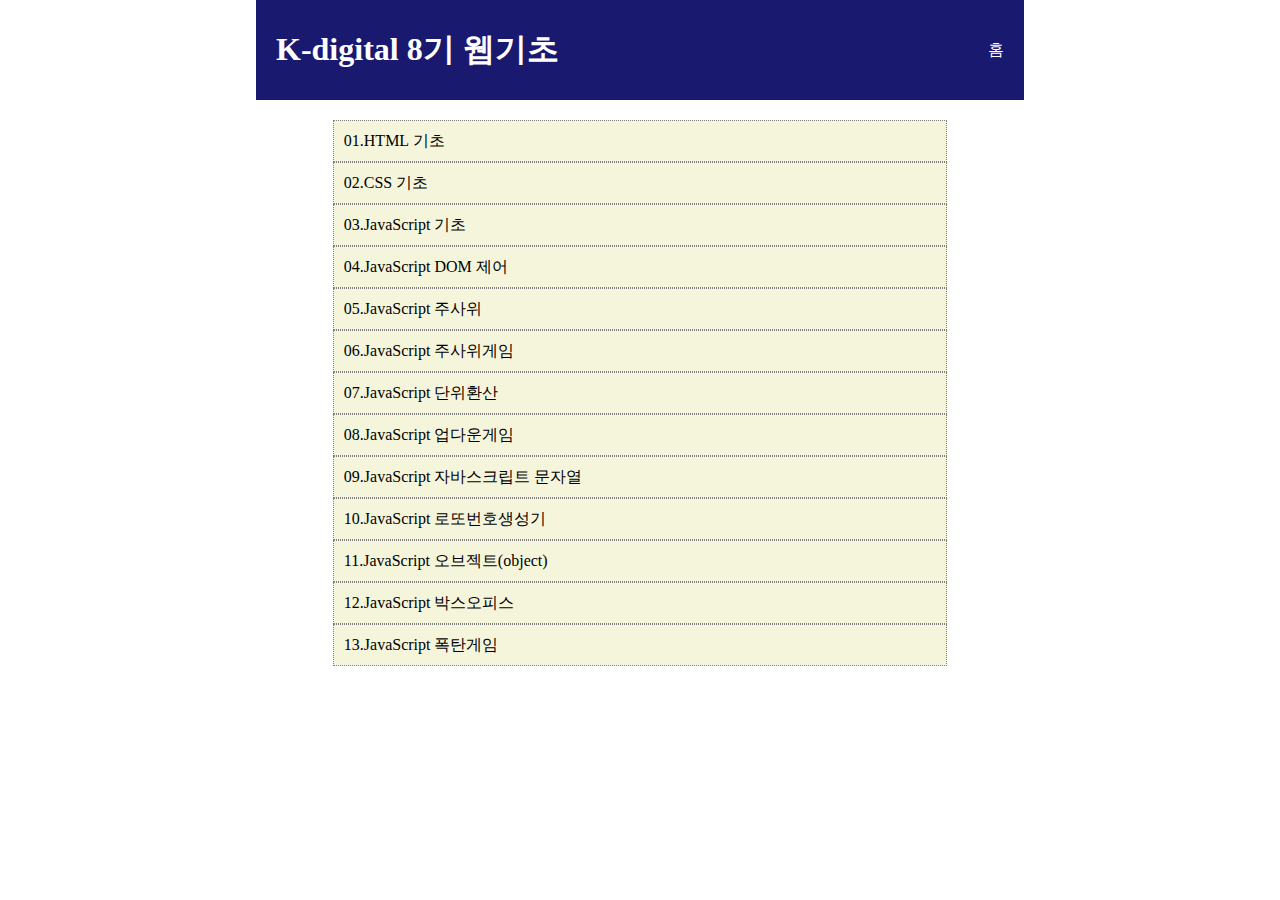
<file: index.html>
<!DOCTYPE html>
<html lang="ko">

<head>
  <meta charset="UTF-8">
  <meta name="viewport" content="width=device-width, initial-scale=1.0">
  <link rel="stylesheet" href="./index.css">
  <title>K-디지털8기</title>
</head>

<body>
  <main>
    <header>
      <h1>K-digital 8기 웹기초</h1>
      <div>
        홈
      </div>
    </header>
    <article>
      <ul>
        <!-- a 태그는 반드시 href속성을 가짐 -->
        <li><a href="./01/01.html">01.HTML 기초</a></li>
        <li><a href="./02/02.html">02.CSS 기초 </a></li> 
        <li><a href="./03/03.html">03.JavaScript 기초 </a></li> 
        <li><a href="./04/04.html">04.JavaScript DOM 제어</a></li> 
        <li><a href="./05/05.html">05.JavaScript 주사위 </a></li> 
        <li><a href="./06/06.html">06.JavaScript 주사위게임</a></li> 
        <li><a href="./07/07.html">07.JavaScript 단위환산</a></li> 
        <li><a href="./08/08.html">08.JavaScript 업다운게임</a></li> 
        <li><a href="./09/09.html">09.JavaScript 자바스크립트 문자열</a></li> 
        <li><a href="./10/10.html">10.JavaScript 로또번호생성기</a></li> 
        <li><a href="./11/11.html">11.JavaScript 오브젝트(object)</a></li> 
        <li><a href="./12/12.html">12.JavaScript 박스오피스</a></li> 
        <li><a href="./13/13.html">13.JavaScript 폭탄게임</a></li> 
      </ul>
    </article>
  </main>
</body>

</html>
</file>
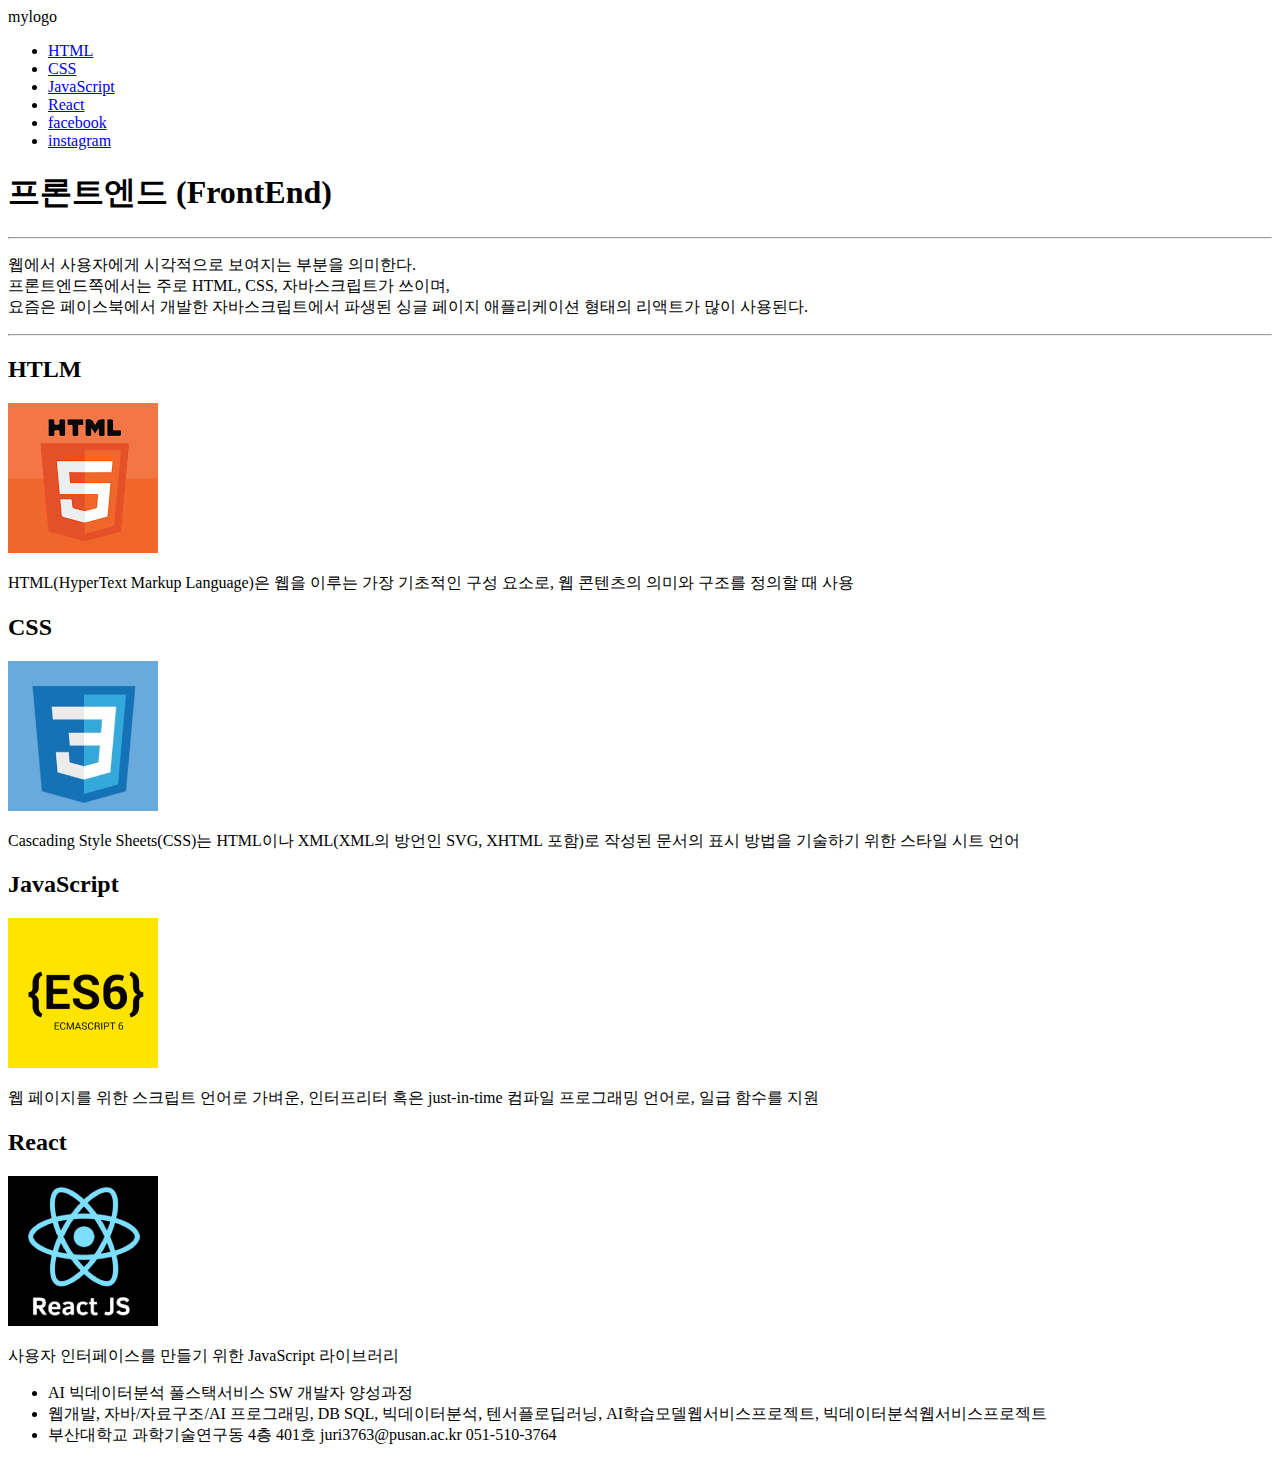
<file: 01/01.html>
<!DOCTYPE html>
<html lang="ko">

<head>
  <meta charset="UTF-8">
  <meta name="viewport" content="width=device-width, initial-scale=1.0">
  <title>HTML기초</title>
</head>

<body>
  <!--메뉴영역-->
  <header>
    <div>mylogo</div>
    <nav>
      <ul>
        <li><a href='#h2Html'>HTML</a></li>
        <li><a href='#h2Css'>CSS</a></li>
        <li><a href='#h2Js'>JavaScript</a></li>
        <li><a href='#h2React'>React</a></li>
        <li><a href='https://www.facebook.com/' target='_blank'>facebook</a></li>
        <li><a href='https://www.instagram.com/' target='_blank'>instagram</a></li>
      </ul>
    </nav>
  </header>

  <!-- 메인영역 -->
  <main>
    <article>
      <h1>프론트엔드
        (FrontEnd)</h1>
      <hr>
      <p>
        웹에서 사용자에게 시각적으로 보여지는 부분을 의미한다.<br>
        프론트엔드쪽에서는 주로 <span>HTML, CSS, 자바스크립트</span>가 쓰이며, <br>
        요즘은 페이스북에서 개발한 자바스크립트에서 파생된 싱글 페이지 애플리케이션 형태의 리액트가 많이 사용된다.
      </p>
      <hr>
    </article>

    <section>
      <h2 id='h2Html'>HTLM</h2>
      <div>
        <img src='../img/html.png' alt='HTML'>
      </div>
      <p>
        HTML(HyperText Markup Language)은 웹을 이루는 가장 기초적인 구성 요소로, 웹 콘텐츠의 의미와 구조를 정의할 때 사용
      </p>
    </section>
    <secton>
      <h2 id='h2Css'>CSS</h2>
      <div>
        <img src='../img/css.png' alt='CSS'>
      </div>
      <p>
        Cascading Style Sheets(CSS)는 HTML이나 XML(XML의 방언인 SVG, XHTML 포함)로 작성된 문서의 표시 방법을 기술하기 위한 스타일 시트 언어
      </p>
    </secton>
    <section>
      <h2 id='h2Js'>JavaScript</h2>
      <div>
        <img src='../img/js.png' alt='JavaScript'>
      </div>
      <p>
        웹 페이지를 위한 스크립트 언어로 가벼운, 인터프리터 혹은 just-in-time 컴파일 프로그래밍 언어로, 일급 함수를 지원
      </p>
    </section>
    <section>
      <h2 id='h2React'>React</h2>
      <div>
        <img src='../img/react.png' alt='React'>
      </div>
      <p>
        사용자 인터페이스를 만들기 위한 JavaScript 라이브러리
      </p>
    </section>
  </main>

  <footer>
    <ul>
      <li>AI 빅데이터분석 풀스택서비스 SW 개발자 양성과정</li>
      <li>웹개발, 자바/자료구조/AI 프로그래밍, DB SQL, 빅데이터분석, 텐서플로딥러닝, AI학습모델웹서비스프로젝트, 빅데이터분석웹서비스프로젝트</li>
      <li>부산대학교 과학기술연구동 4층 401호 juri3763@pusan.ac.kr 051-510-3764</li>
    </ul>
  </footer>
</body>

</html>
</file>
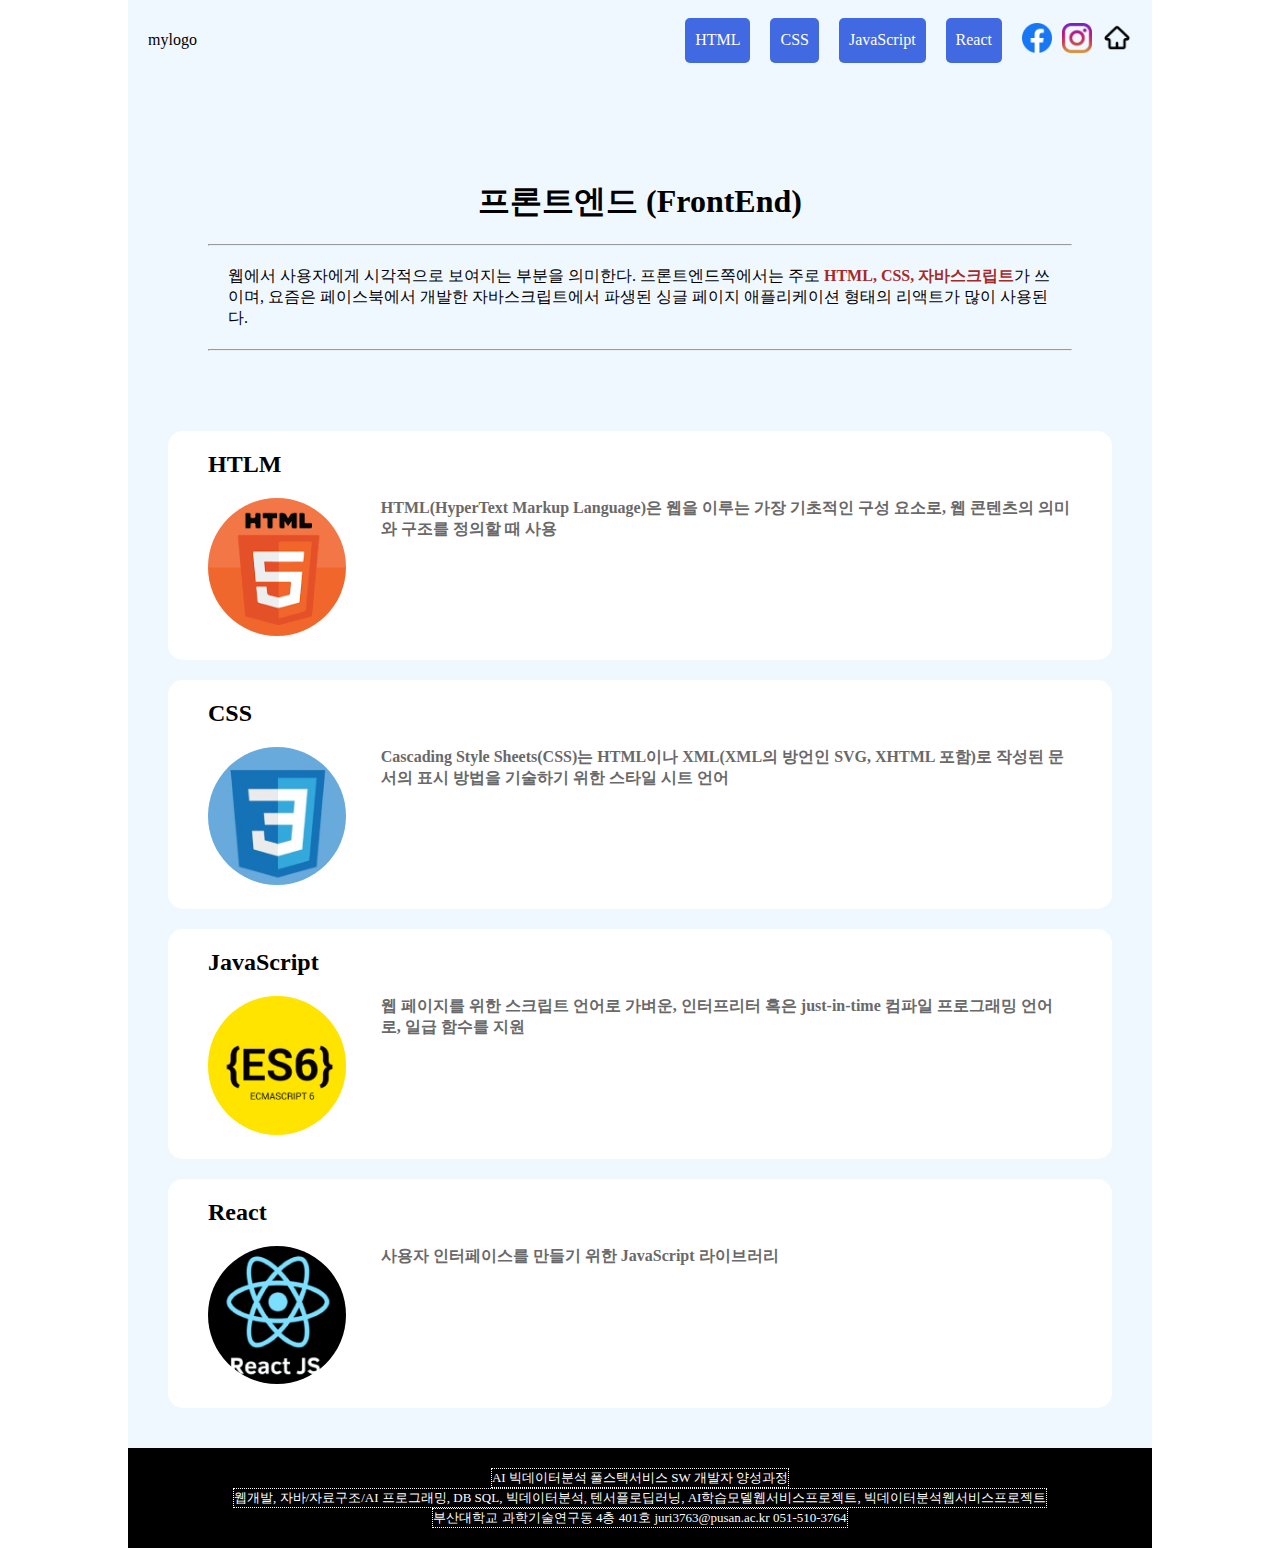
<file: 02/02.html>
<!DOCTYPE html>
<html lang="ko">

<head>
  <meta charset="UTF-8">
  <meta name="viewport" content="width=device-width, initial-scale=1.0">
  <title>CSS기초</title>
  <link rel="stylesheet"  type="text/css" href="./02.css">
  <!-- style 태그사용 -->
  <!-- <style>
    main {
      background-color:beige;
    }
  </style> -->
</head>

<body>
  <!--메뉴영역-->
  <!-- 인라인형식 style속성사용 -->
  <!-- <header style='background-color:aqua'> -->
  <header>
    <div>mylogo</div>
    <nav>
      <ul id='menu'>
        <li class='menuLi'><a href='#h2Html'>HTML</a></li>
        <li class='menuLi'><a href='#h2Css'>CSS</a></li>
        <li class='menuLi'><a href='#h2Js'>JavaScript</a></li>
        <li class='menuLi'><a href='#h2React'>React</a></li>
        <li>
          <a href='https://www.facebook.com/' target='_blank'>
            <img src='../img/facebook.png' id='home'>
          </a>
        </li>
        <li>
          <a href='https://www.instagram.com/' target='_blank'>
            <img src='../img/instagram.png' id='home'>
          </a>
        </li>
        <li>
          <a href='../index.html'><img src='../img/home.png' id='home'></a>
        </li>
      </ul>
    </nav>
  </header>

  <!-- 메인영역 -->
  <main>
    <article>
      <h1>프론트엔드
        (FrontEnd)</h1>
      <hr>
      <p>
        웹에서 사용자에게 시각적으로 보여지는 부분을 의미한다.
        프론트엔드쪽에서는 주로 <span>HTML, CSS, 자바스크립트</span>가 쓰이며,
        요즘은 페이스북에서 개발한 자바스크립트에서 파생된 싱글 페이지 애플리케이션 형태의 리액트가 많이 사용된다.
      </p>
      <hr>
    </article>

    <section>
      <h2 id='h2Html'>HTLM</h2>
      <div class='secDiv'>
        <div>
          <img src='../img/html.png' alt='HTML'>
        </div>
        <p>
          HTML(HyperText Markup Language)은 웹을 이루는 가장 기초적인 구성 요소로, 웹 콘텐츠의 의미와 구조를 정의할 때 사용
        </p>
      </div>
    </section>
    <section class='s2'>
      <h2 id='h2Css'>CSS</h2>
      <div class='secDiv'>
        <div>
          <img src='../img/css.png' alt='CSS'>
        </div>
        <p>
          Cascading Style Sheets(CSS)는 HTML이나 XML(XML의 방언인 SVG, XHTML 포함)로 작성된 문서의 표시 방법을 기술하기 위한 스타일 시트 언어
        </p>
      </div>
    </section>
    <section class='s1'>
      <h2 id='h2Js'>JavaScript</h2>
      <div class='secDiv'>
        <div>
          <img src='../img/js.png' alt='JavaScript'>
        </div>
        <p>
          웹 페이지를 위한 스크립트 언어로 가벼운, 인터프리터 혹은 just-in-time 컴파일 프로그래밍 언어로, 일급 함수를 지원
        </p>
      </div>
    </section>
    <section class='s2'>
      <h2 id='h2React'>React</h2>
      <div class='secDiv'>
        <div>
          <img src='../img/react.png' alt='React'>
        </div>
        <p>
          사용자 인터페이스를 만들기 위한 JavaScript 라이브러리
        </p>
      </div>
    </section>
  </main>

  <footer>
    <ul>
      <li>AI 빅데이터분석 풀스택서비스 SW 개발자 양성과정</li>
      <li>웹개발, 자바/자료구조/AI 프로그래밍, DB SQL, 빅데이터분석, 텐서플로딥러닝, AI학습모델웹서비스프로젝트, 빅데이터분석웹서비스프로젝트</li>
      <li>부산대학교 과학기술연구동 4층 401호 juri3763@pusan.ac.kr 051-510-3764</li>
    </ul>
  </footer>
</body>

</html>
</file>
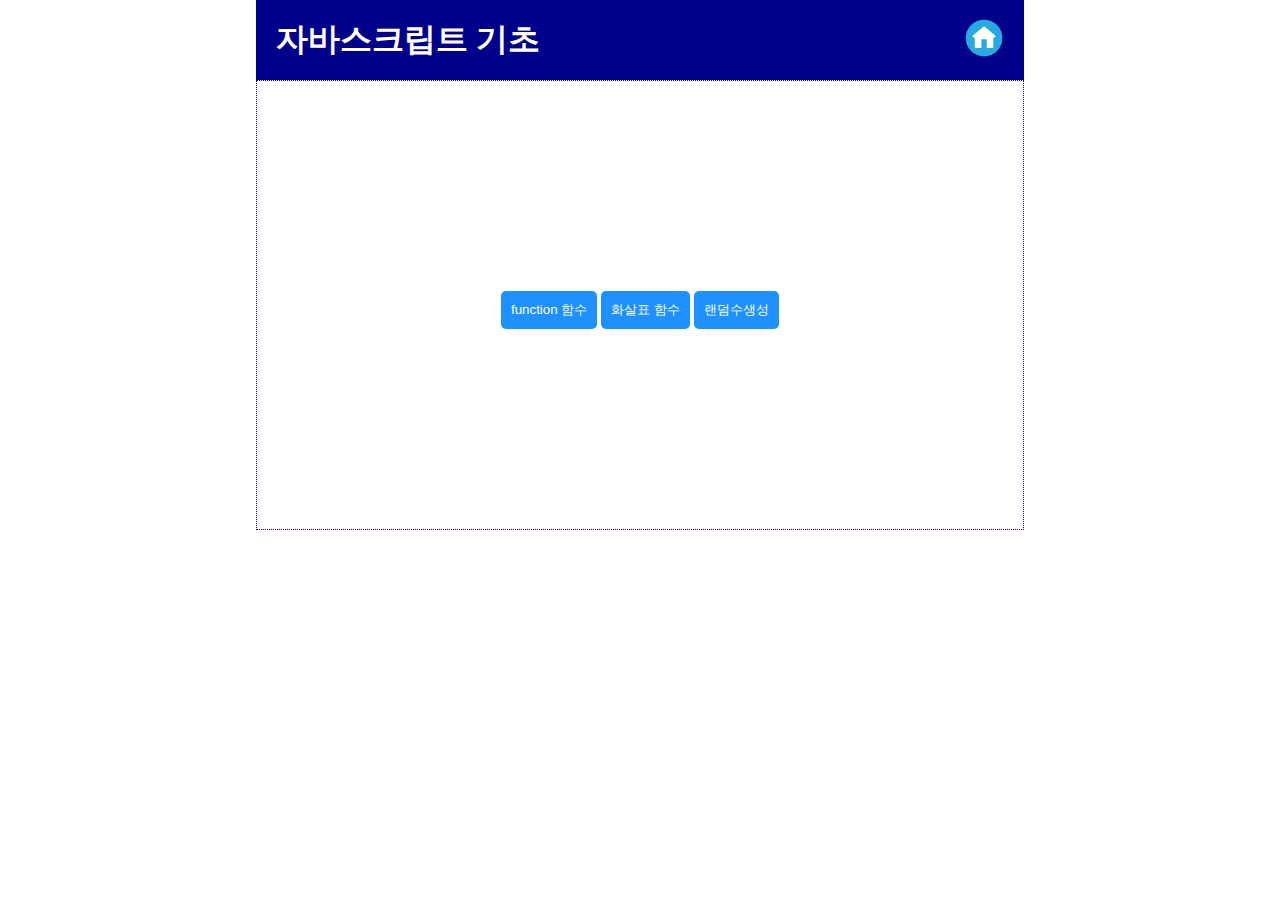
<file: 04/04.html>
<!DOCTYPE html>
<html lang="en">
<head>
  <meta charset="UTF-8">
  <meta name="viewport" content="width=device-width, initial-scale=1.0">
  <link rel="stylesheet"  type="text/css" href="../js.css">
  <link rel="stylesheet"  type="text/css" href="./04.css">
  <title>JS기초</title>
  <!-- 내부 스크립트 -->
  <!-- <script>
    alert('안녕하세요.') ;
  </script> -->
  <!-- 외부 스크립트 -->
   <script src='./04.js'></script>
</head>
<body>
  <header>
    <h1>자바스크립트 기초</h1>
    <div>
      <a href='../index.html'><img src='../img/home2.png' id='home'></a>
    </div>
  </header>
  <main>
    <section>
      <div id='msg'></div>
    </section>
    <section>
      <button id='bt1'>function 함수</button>
      <button id='bt2'>화살표 함수</button>
      <button id='bt3'>랜덤수생성</button>
    </section>
  </main>
</body>
</html>
</file>
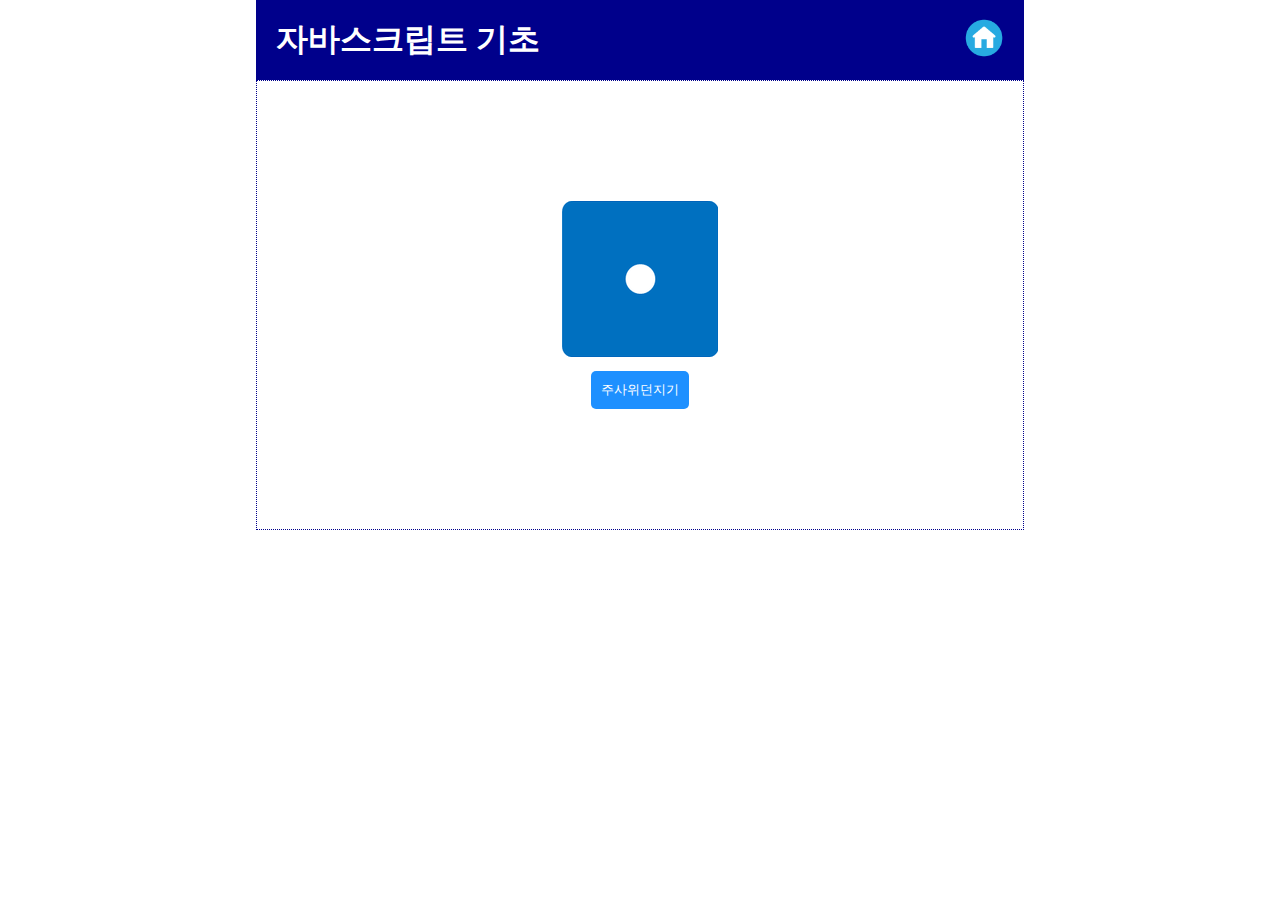
<file: 05/05.html>
<!DOCTYPE html>
<html lang="en">
<head>
  <meta charset="UTF-8">
  <meta name="viewport" content="width=device-width, initial-scale=1.0">
  <link rel="stylesheet"  type="text/css" href="../js.css"> 
  <title>JS기초</title>
   
  <!-- 외부 스크립트 -->
   <script src='./05.js'></script>
</head>
<body>
  <header>
    <h1>자바스크립트 기초</h1>
    <div>
      <a href='../index.html'><img src='../img/home2.png' id='home'></a>
    </div>
  </header>
  <main>
    <section>
      <div id='msg'><img src='../img/1.png'></div>
    </section>
    <section>
      <button>주사위던지기</button>
    </section>
  </main>
</body>
</html>
</file>
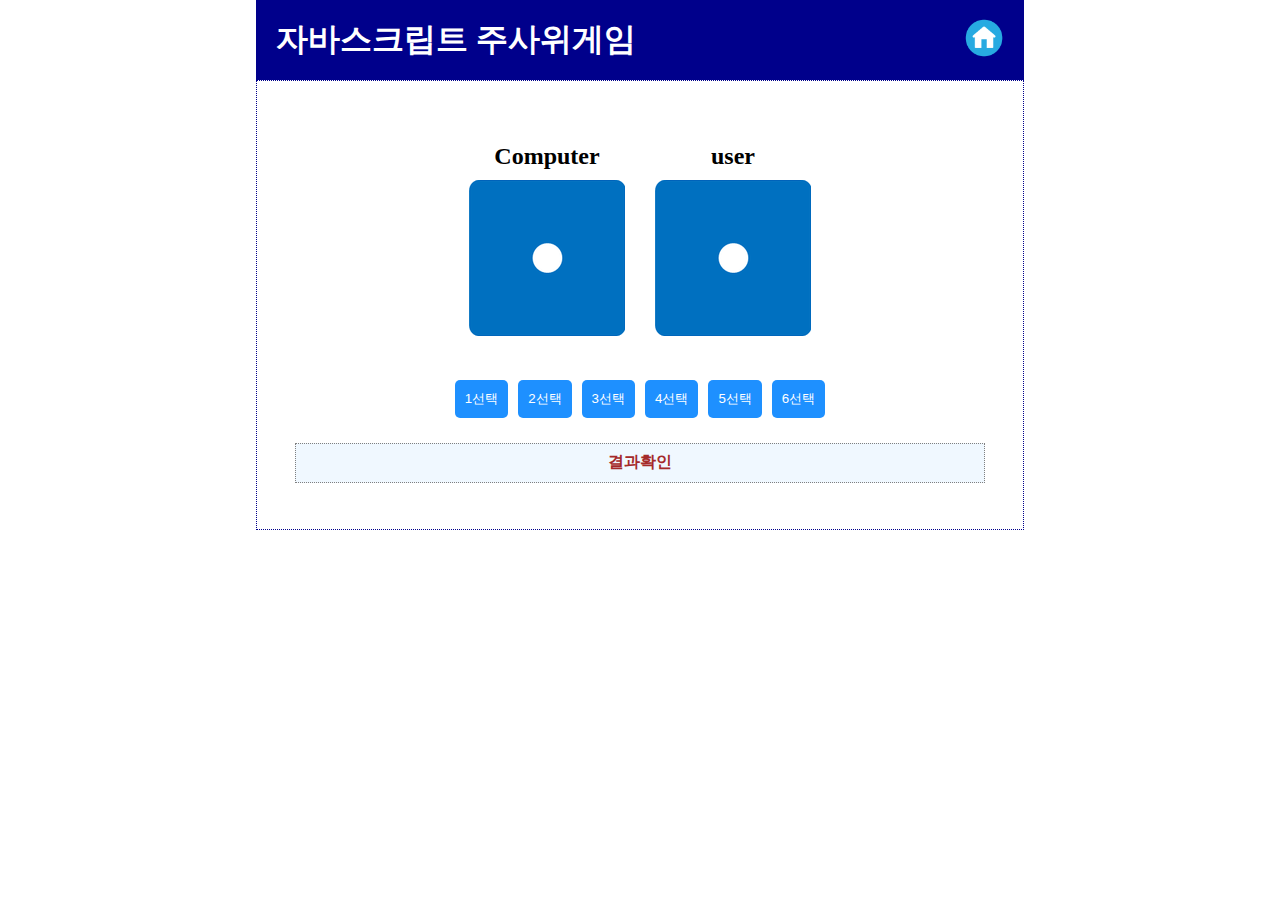
<file: 06/06.html>
<!DOCTYPE html>
<html lang="en">
<head>
  <meta charset="UTF-8">
  <meta name="viewport" content="width=device-width, initial-scale=1.0">
  <link rel="stylesheet"  type="text/css" href="../js.css"> 
  <link rel="stylesheet"  type="text/css" href="./06.css"> 
  <title>JS기초</title>
   
  <!-- 외부 스크립트 -->
   <script src='./06.js'></script>
</head>
<body>
  <header>
    <h1>자바스크립트 주사위게임</h1>
    <div>
      <a href='../index.html'><img src='../img/home2.png' id='home'></a>
    </div>
  </header>
  <main>
    <section class='secDice'>
      <div class='dice'>
        <h2>Computer</h2>
        <img src='../img/1.png'>
      </div>
      <div class='dice'>
        <h2>user</h2>
        <img src='../img/1.png'>
      </div>
    </section>
    <section class='secDice'>
      <button>1선택</button>
      <button>2선택</button>
      <button>3선택</button>
      <button>4선택</button>
      <button>5선택</button>
      <button>6선택</button>
    </section>
    <section class='secDice' id='msg'>
      결과확인
    </section>
  </main>
</body>
</html>
</file>
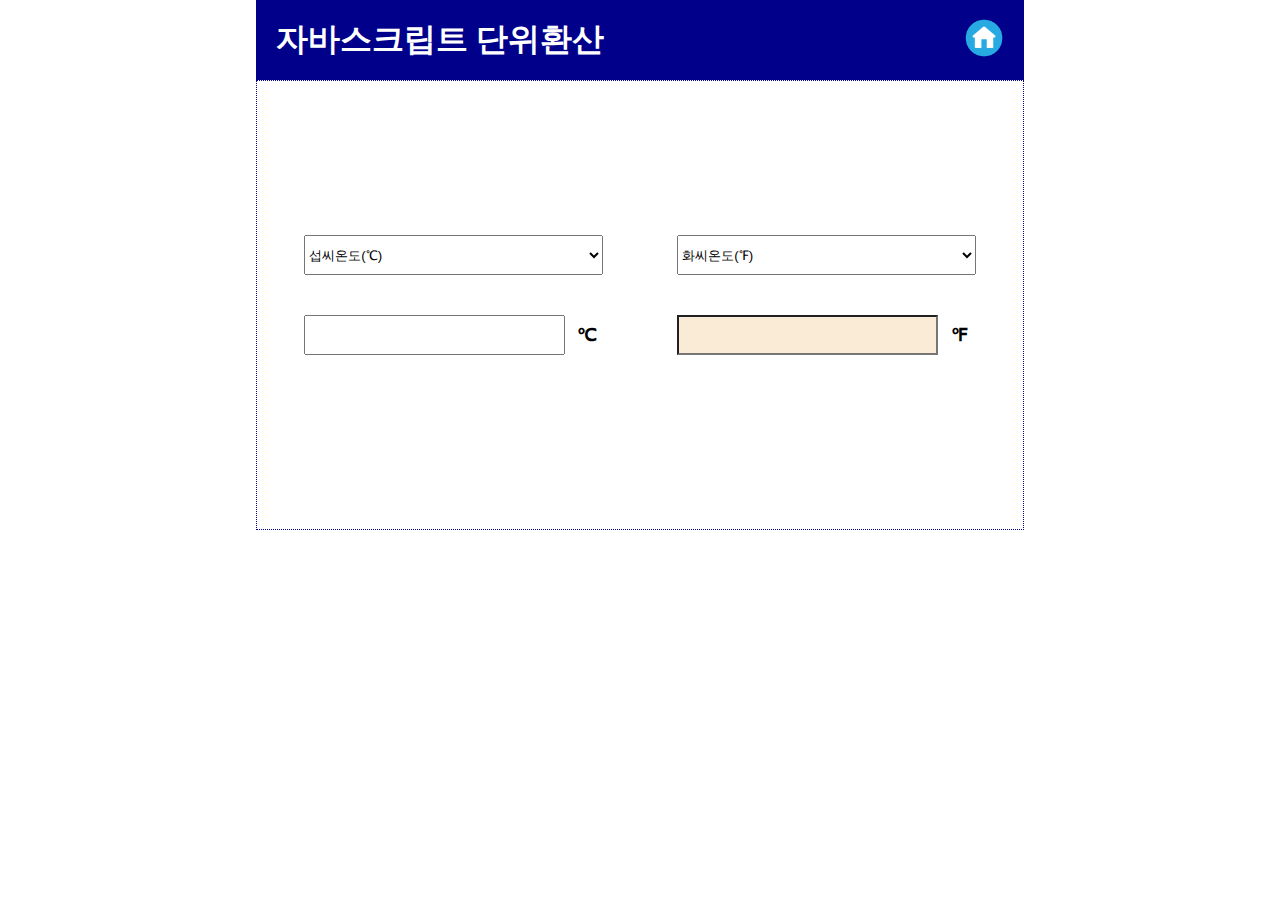
<file: 07/07.html>
<!DOCTYPE html>
<html lang="en">

<head>
  <meta charset="UTF-8">
  <meta name="viewport" content="width=device-width, initial-scale=1.0">
  <link rel="stylesheet"  type="text/css" href="../js.css">
  <link rel="stylesheet"  type="text/css" href="./07.css">
  <title>JS기초</title>

  <!-- 외부 스크립트 -->
  <script src='./07.js'></script>
</head>

<body>
  <header>
    <h1>자바스크립트 단위환산</h1>
    <div>
      <a href='../index.html'><img src='../img/home2.png' id='home'></a>
    </div>
  </header>
  <form>
    <main>
      <section class='sec'>
        <div class='row'>
          <div class='col'>
            <select id='sel1' name='sel1'>
              <option value='℃' selected>섭씨온도(℃)</option>
              <option value='℉'>화씨온도(℉)</option>
            </select>
          </div>
          <div class='col'>
            <select id='sel2' name='sel2'>
              <option value='℃'>섭씨온도(℃)</option>
              <option value='℉' selected>화씨온도(℉)</option>
            </select>
          </div>
        </div>
        <div class='row'>
          <div class='col'>
            <input type='number' id='txt1' name='txt1'>
            <label for='txt1'>℃</label>
          </div>
          <div class='col'>
            <input type='number' id='txt2' name='txt2' readonly>
            <label for='txt2'>℉</label>
          </div>
        </div>
      </section>
    </main>
  </form>
</body>

</html>
</file>
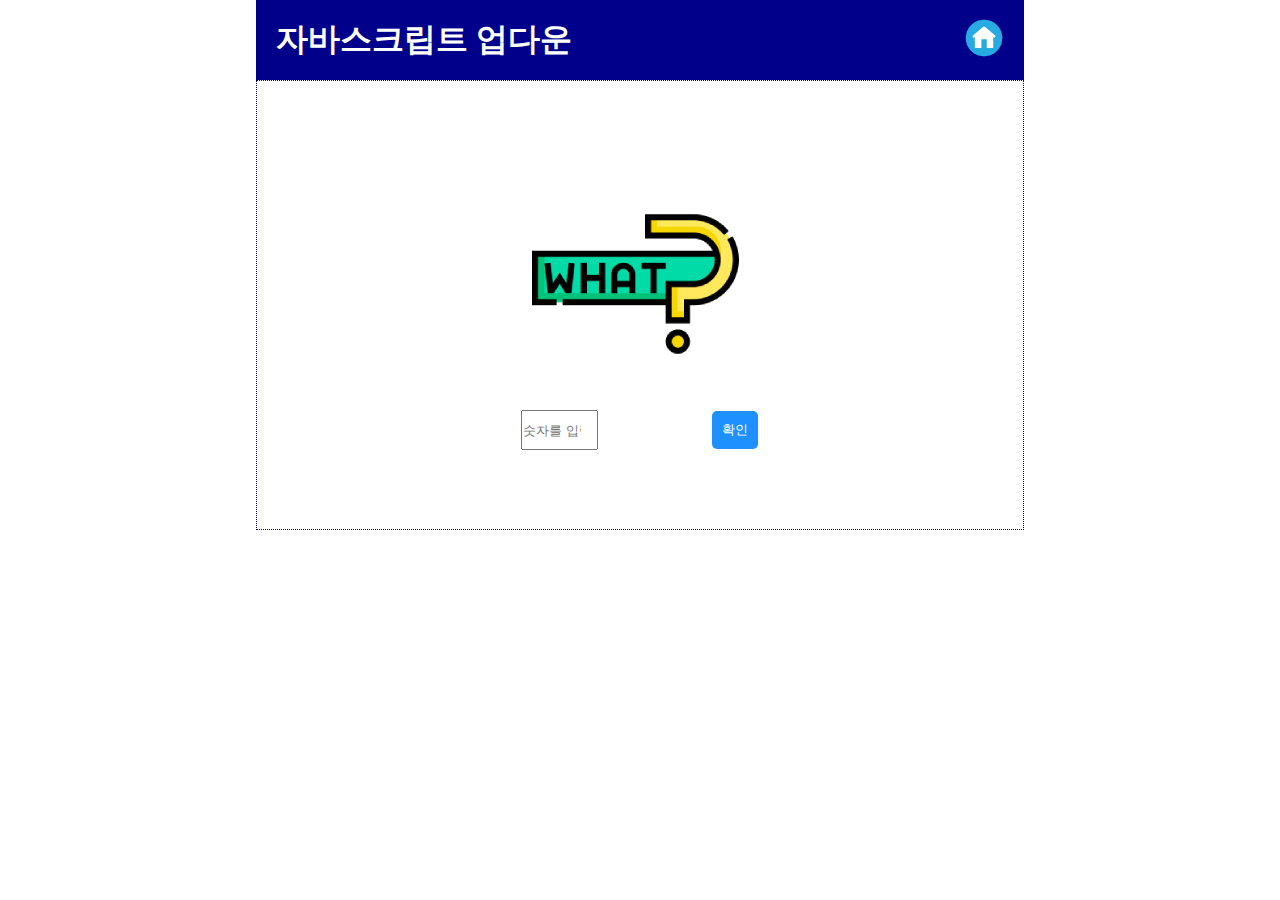
<file: 08/08.html>
<!DOCTYPE html>
<html lang="en">

<head>
  <meta charset="UTF-8">
  <meta name="viewport" content="width=device-width, initial-scale=1.0">
  <link rel="stylesheet"  type="text/css" href="../js.css">
  <link rel="stylesheet"  type="text/css" href="./08.css">
  <title>JS기초</title>

  <!-- 외부 스크립트 -->
  <script src='./08.js'></script>
</head>

<body>
  <header>
    <h1>자바스크립트 업다운</h1>
    <div>
      <a href='../index.html'><img src='../img/home2.png' id='home'></a>
    </div>
  </header>
  <form>
    <main>
      <section class='sec'>
        <div class='row'>
          <img src='../img/what.png' alt='업다운 what' />
        </div>
        <div class='row'>
          <div class='col1'>
            <input type='number' id='txt1' name='txtName1' placeholder='숫자를 입력하세요.' />
          </div>
          <div class='col2'>
            <button id='bt1'>확인</button>
          </div>
        </div>
      </section>
    </main>
  </form>
</body>

</html>
</file>
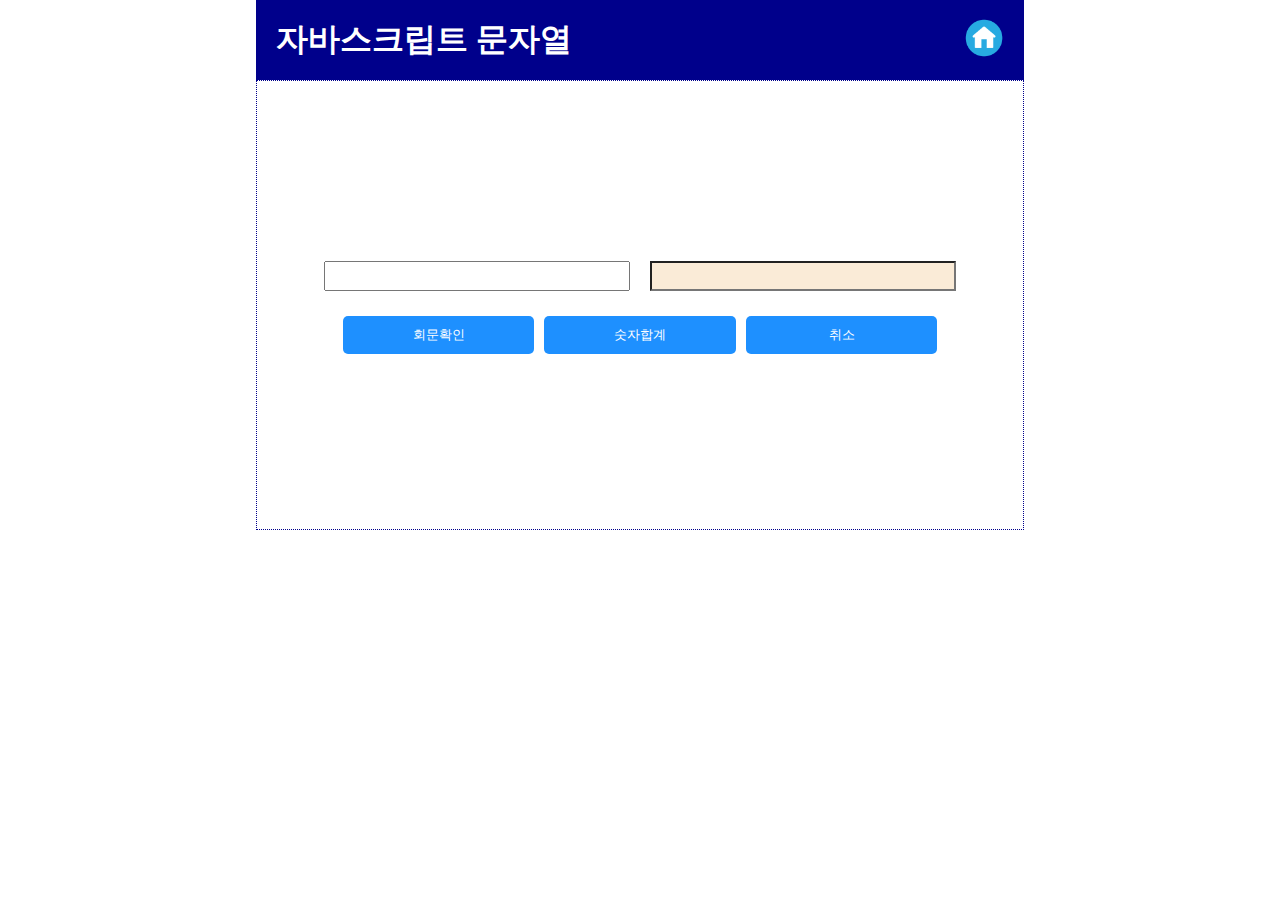
<file: 09/09.html>
<!DOCTYPE html>
<html lang="ko">

<head>
  <meta charset="UTF-8">
  <meta name="viewport" content="width=device-width, initial-scale=1.0">
  <link rel="stylesheet"  type="text/css" href="../js.css"> 
  <link rel="stylesheet"  type="text/css" href="./09.css">
  <title>JS기초</title>

  <!-- 외부 스크립트 -->
  <script src='./09.js'></script>
</head>

<body>
  <header>
    <h1>자바스크립트 문자열</h1>
    <div>
      <a href='../index.html'><img src='../img/home2.png' id='home'></a>
    </div>
  </header>
  <form>
    <main>
      <section class='sec'>
        <input type='text' id='txt1' name='txt1' />
        <input type='text' id='txt2' name='txt2' readonly/>
      </section>
      <section class='sec'>
        <button id='bt1'>회문확인</button>
        <button id='bt2'>숫자합계</button>
        <button type='reset'>취소</button>
      </section>
    </main>
  </form>
</body>

</html>
</file>
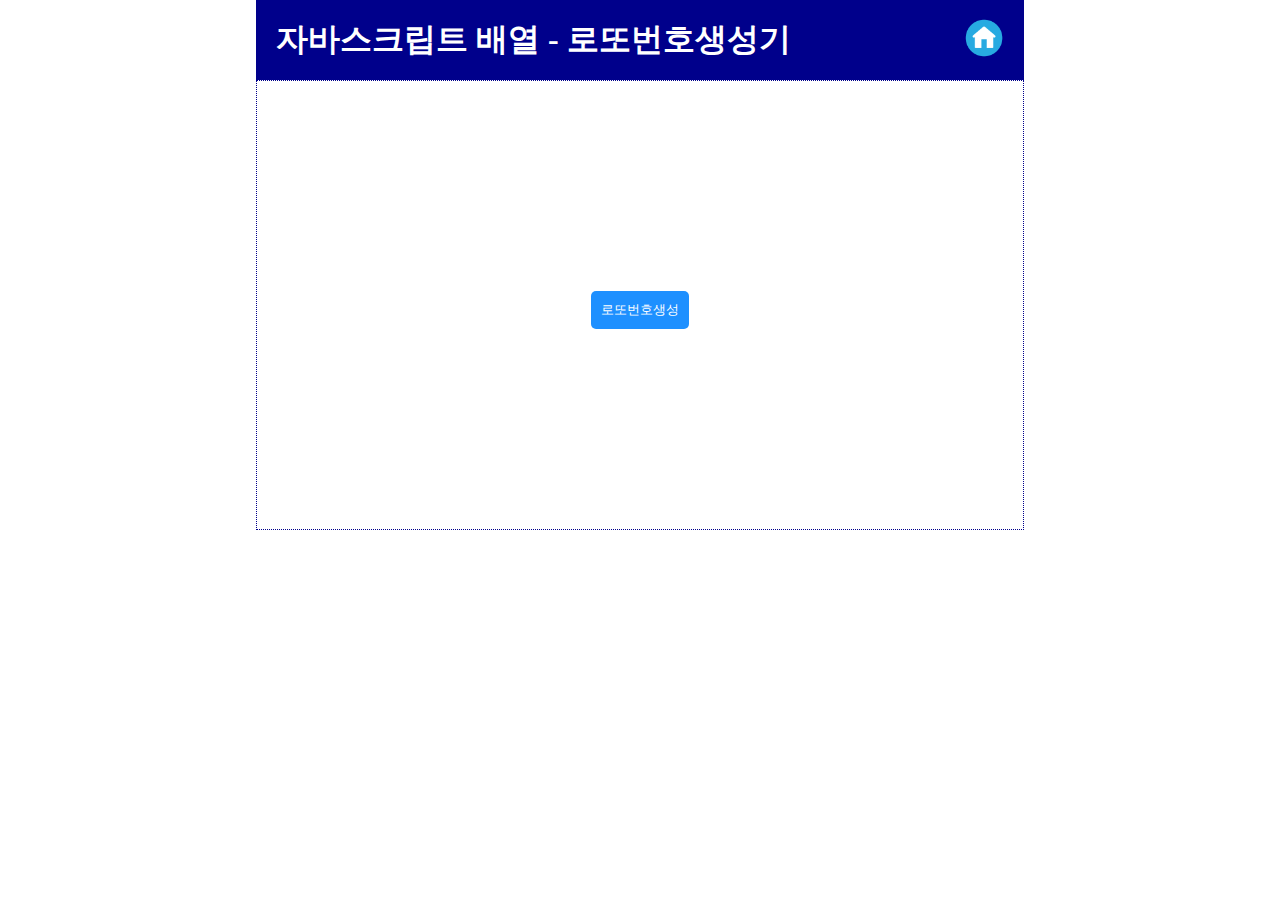
<file: 10/10.html>
<!DOCTYPE html>
<html lang="ko">

<head>
  <meta charset="UTF-8">
  <meta name="viewport" content="width=device-width, initial-scale=1.0">
  <link rel="stylesheet"  type="text/css" href="../js.css"> 
  <link rel="stylesheet"  type="text/css" href="./10.css">
  <title>JS기초</title>

  <!-- 외부 스크립트 -->
  <script src='./10.js'></script>
</head>

<body>
  <header>
    <h1>자바스크립트 배열 - 로또번호생성기</h1>
    <div>
      <a href='../index.html'><img src='../img/home2.png' id='home'></a>
    </div>
  </header>
  <form>
    <main>
      <section class='sec'>
        <div class='div1' id='divNum'>
          <!-- <span class='sp0'>1</span>
          <span class='sp1'>11</span>
          <span class='sp2'>21</span>
          <span class='sp3'>31</span>
          <span class='sp4'>41</span>
          <span class='sp0'>9</span> -->
        </div>
        <div class='divplus'>
          <span>+</span>
        </div>
        <div class='div1' id='divBonus'>
          <!-- <span class='sp1'>16</span> -->
        </div>
      </section>
      <section class='sec'>
        <button>로또번호생성</button>
      </section>
    </main>
  </form>
</body>

</html>
</file>
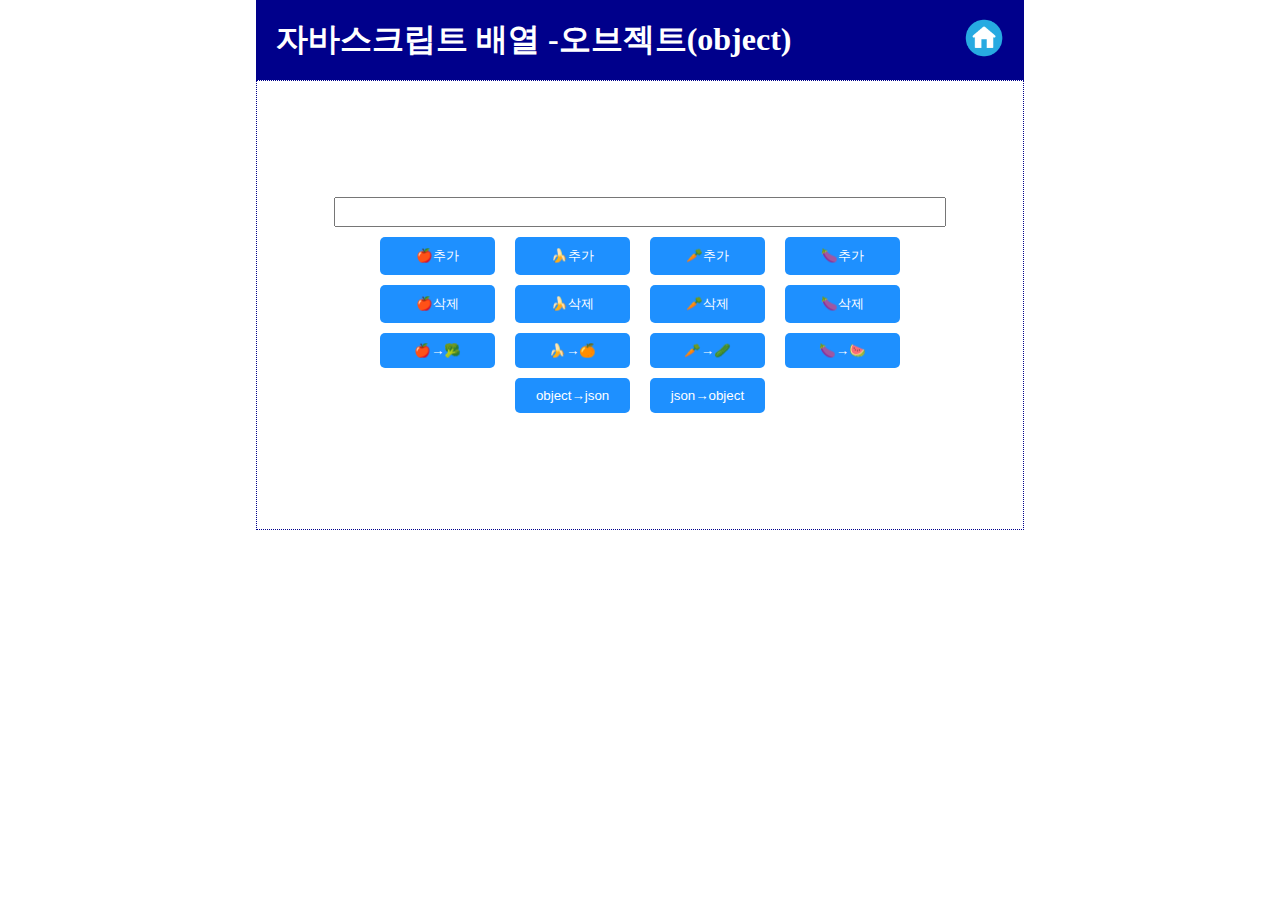
<file: 11/11.html>
<!DOCTYPE html>
<html lang="ko">

<head>
  <meta charset="UTF-8">
  <meta name="viewport" content="width=device-width, initial-scale=1.0">
  <link rel="stylesheet"  type="text/css" href="../js.css"> 
  <link rel="stylesheet"  type="text/css" href="./11.css">
  <title>JS기초</title>

  <!-- 외부 스크립트 -->
  <script src='./11.js'></script>
</head>

<body>
  <header>
    <h1>자바스크립트 배열 -오브젝트(object)</h1>
    <div>
      <a href='../index.html'><img src='../img/home2.png' id='home'></a>
    </div>
  </header>
  <form>
    <main>
      <section class='sec'>
        <input type='text' id='txt1' name='txt1' /> 
      </section>
      <section class='sec1'>
        <button class='secBt1'>🍎추가</button>
        <button class='secBt1'>🍌추가</button>
        <button class='secBt1'>🥕추가</button>
        <button class='secBt1'>🍆추가</button>
      </section>
      <section class='sec1'> 
        <button class='secBt2'>🍎삭제</button>
        <button class='secBt2'>🍌삭제</button>
        <button class='secBt2'>🥕삭제</button>
        <button class='secBt2'>🍆삭제</button>
      </section>
      <section class='sec1'> 
        <button class='secBt3'>🍎→🥦</button>
        <button class='secBt3'>🍌→🍊</button>
        <button class='secBt3'>🥕→🥒</button>
        <button class='secBt3'>🍆→🍉</button>
      </section>
      <section class='sec1'> 
        <button id='secBt41'>object→json</button>
        <button id='secBt42'>json→object</button> 
      </section>
    </main>
  </form>
</body>

</html>
</file>
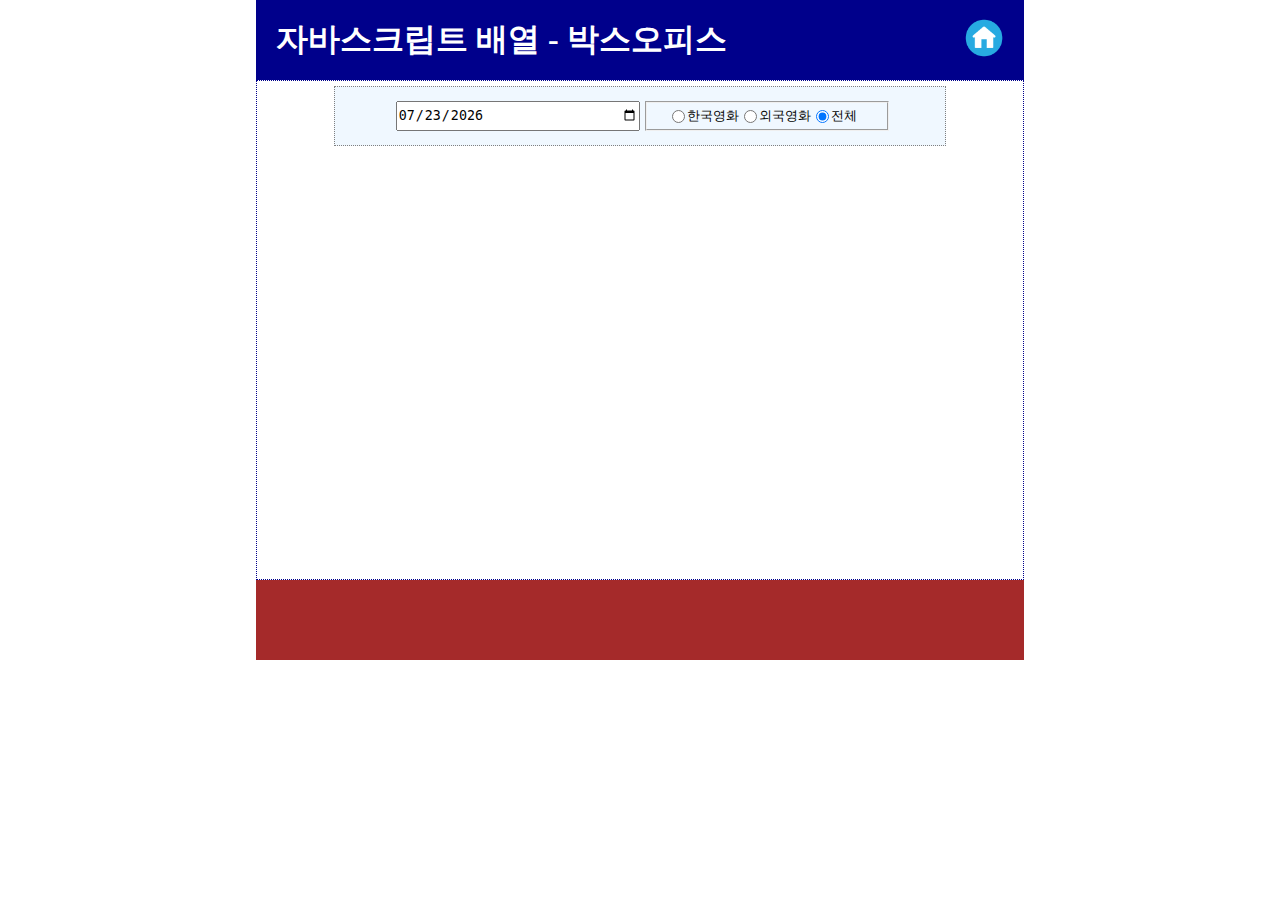
<file: 12/12.html>
<!DOCTYPE html>
<html lang="ko">

<head>
  <meta charset="UTF-8">
  <meta name="viewport" content="width=device-width, initial-scale=1.0">
  <link rel="stylesheet"  type="text/css" href="../js.css">
  <link rel="stylesheet"  type="text/css" href="./12.css">
  <title>JS기초</title>

  <!-- 외부 스크립트 -->
  <script src='./12.js'></script>
</head>

<body>
  <header>
    <h1>자바스크립트 배열 - 박스오피스</h1>
    <div>
      <a href='../index.html'><img src='../img/home2.png' id='home'></a>
    </div>
  </header>
  <form>
    <main id='boxofficeMain'>
      <section class='sec'>
        <div class='divDt'>
          <input type='date' id='dt' name='dt'>
          <fieldset>
            <input type='radio' id='r1' name='mvGubun' value='K'>
            <label for='r1'>한국영화</label>
            <input type='radio' id='r2' name='mvGubun' value='F'>
            <label for='r2'>외국영화</label>
            <input type='radio' id='r3' name='mvGubun' value='T' checked>
            <label for='r3'>전체</label>
          </fieldset>
        </div>
      </section>
      <section class='sec'>
        <ul>

        </ul>
      </section>
    </main>
    <footer id='mvfooter'>
      <div id='mvinfo'></div>
    </footer>
  </form>
</body>

</html>
</file>
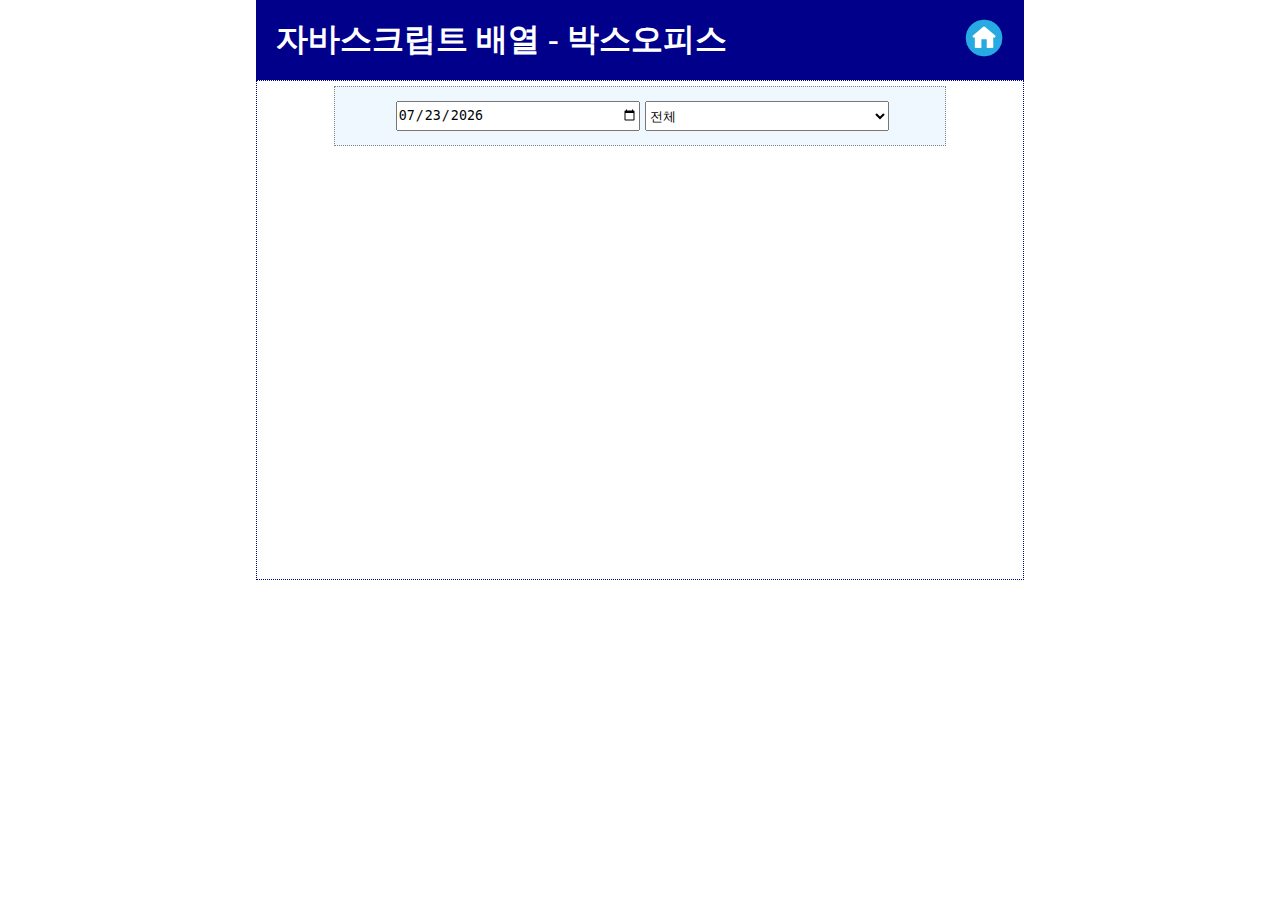
<file: 12/12_select.html>
<!DOCTYPE html>
<html lang="ko">

<head>
  <meta charset="UTF-8">
  <meta name="viewport" content="width=device-width, initial-scale=1.0">
  <link rel="stylesheet"  type="text/css" href="../js.css"> 
  <link rel="stylesheet"  type="text/css" href="./12.css">
  <title>JS기초</title>

  <!-- 외부 스크립트 -->
  <script src='./12.js'></script>
</head>

<body>
  <header>
    <h1>자바스크립트 배열 - 박스오피스</h1>
    <div>
      <a href='../index.html'><img src='../img/home2.png' id='home'></a>
    </div>
  </header>
  <form>
    <main id='boxofficeMain'>
      <section class='sec'>
         <div class='divDt'>
          <input type='date' id='dt' name='dt'>
          <select id='sel1' name='sel1'>
            <option value='K'>한국영화</option>
            <option value='F'>외국영화</option>
            <option value='T' selected>전체</option>
          </select>
         </div>
      </section>
      <section class='sec'>
        <ul>
          
        </ul>
      </section>
    </main>
  </form>
</body>

</html>
</file>
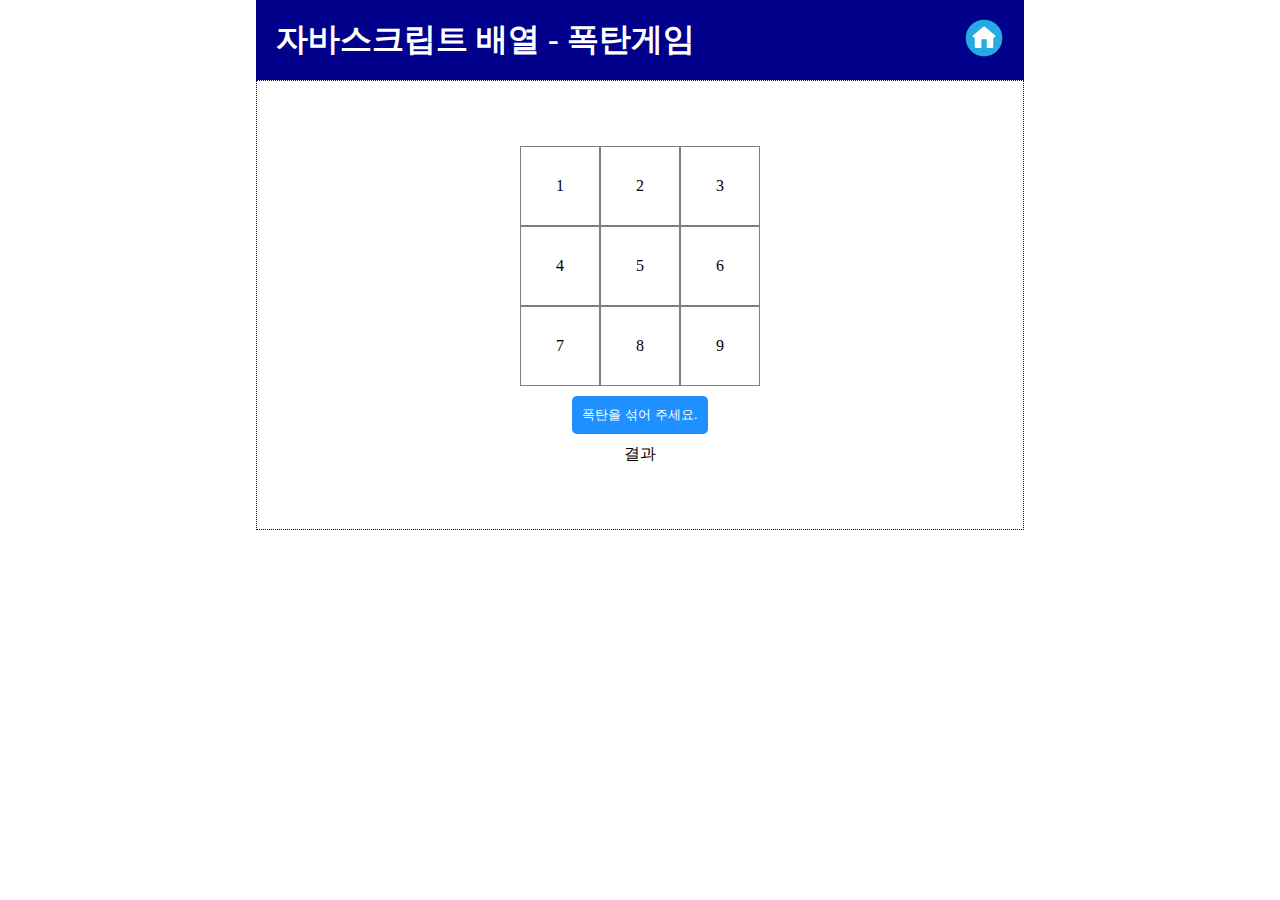
<file: 13/13.html>
<!DOCTYPE html>
<html lang="ko">

<head>
  <meta charset="UTF-8">
  <meta name="viewport" content="width=device-width, initial-scale=1.0">
  <link rel="stylesheet"  type="text/css" href="../js.css">
  <link rel="stylesheet"  type="text/css" href="./13.css">
  <title>JS기초</title>

  <!-- 외부 스크립트 -->
  <script src='./13.js'></script>
</head>

<body>
  <header>
    <h1>자바스크립트 배열 - 폭탄게임</h1>
    <div>
      <a href='../index.html'><img src='../img/home2.png' id='home'></a>
    </div>
  </header>
  <form>
    <main id='boxofficeMain'>
      <section class='sec'>
        <div class='row'>
          <div class='col' id='box1'>1</div>
          <div class='col' id='box2'>2</div>
          <div class='col' id='box3'>3</div>
        </div>
        <div class='row'>
          <div class='col' id='box4'>4</div>
          <div class='col' id='box5'>5</div>
          <div class='col' id='box6'>6</div>
        </div>
        <div class='row'>
          <div class='col' id='box7'>7</div>
          <div class='col' id='box8'>8</div>
          <div class='col' id='box9'>9</div>
        </div>
      
      </section>
      <section class='sec'>
        <button>폭탄을 섞어 주세요.</button>
      </section>
      <section class='sec'>
        <div id='msg'>결과</div>
      </section>
    </main>
    
  </form>
</body>

</html>
</file>
<file: index.css>
* {
  padding: 0px;
  margin: 0px;
}

main {
  width: 60%;
  margin-left: 20%;
}

header {
  background-color:midnightblue;
  color: white;
  height: 100px;
  display: flex;
  justify-content: space-between;
  align-items: center;
  padding: 0px 20px;
}

article {
  display: flex;
  flex-direction: column; 
  align-items: center;
}

article ul {
  width: 80%;
  background-color: beige;
  margin-top: 20px;
  list-style: none;
}
article li {
  display: flex;
  align-items: center;
  height: 20px;
  border: 1px dotted gray;
  padding: 10px;
}
article a {
  text-decoration: none;
  color: black;
}

article li:hover {
  background-color: goldenrod;
  color: white;
}

section {
  display: flex;
  flex-direction: column;
  justify-content: center;
  align-items: center;
}
section > h1 {
  display: flex;
  padding: 20px;
  justify-content: center;
  align-items: center;
  border: 1px dotted gray;
  background-color:aliceblue;
  width: 80%;
  margin-top: 10px;
}

section > div {
  width: 80%;
  display: flex;
  justify-content: center;
  align-items: center;
  border: 1px dotted gray;
  padding: 20px;
  margin: 10px;
}

header > div > a {
  display: inline-flex;
  justify-content: center;
  align-items: center;
  text-decoration:  none;
  padding: 10px;
  color: midnightblue;
  background-color: white;
  border-radius: 5px;
  width: 60px;
  
}
</file>
<file: 02/02.css>
* {
  padding: 0px;
  margin: 0px;
  
  box-sizing: border-box;
}

header, main, footer {
  width: 80%;
  margin-left: 10%; 
}

header, main {
  background-color: aliceblue;
}

main, footer {
  padding: 20px;
}

footer {
  background-color: black;
  color: white; 
  font-size: small; 
}

footer > ul {
  display: flex;
  flex-direction: column;
  justify-content: center;
  align-items: center;

}

footer li {
  border: 1px dotted white;
  text-align: center;
}


header, header ul {
  display: flex;
  flex-direction: row;
  justify-content: space-between;
  align-items: center;
}

header {
  height: 80px;
  padding: 20px;
}

/* nav > ul { */
/* header ul {
  display: flex;
  flex-direction: row;
  justify-content: space-between;
} */

ul {
  list-style: none;
}

.menuLi {
  margin-right: 10px;
  margin-left: 10px;
  padding: 10px;
  border-radius: 5px;
  height: 45px;

  display: flex;
  justify-content: center;
  align-items: center;

  background-color: royalblue;
  color: white;
}

.menuLi:hover {
  background-color: chocolate; 
}

#home {
  width: 30px;
  height: 30px;
  margin-left: 10px;
}

a {
  text-decoration: none;
  color: white;
}

li img {
  width: 20px;
  height: 20px;
}

article {
  padding: 60px; 
}

article > p {
  padding: 20px;
}

p > span {
  color: brown;
  font-weight: bold;
}

h1 {
  display: flex;
  flex-direction: column;
  justify-content: center;
  align-items: center;

  padding: 20px;
}
 
section {
  margin: 20px ;
  padding: 20px 40px;
  background-color: white;
  border-radius: 15px;
}

h2 {
  padding-bottom: 20px;
}

.secDiv {
  display: flex;
  flex-direction: row;
}

.secDiv > div {
  width: 20%;
}

.secDiv img {
  width: 80%;
  border-radius: 50%;
}

.secDiv > p {
  width: 80%;
  font-size: medium;
  color: dimgray ;
  font-weight: bold;
}

@media screen and (max-width : 1024px) {
  header, main, footer {
    width: 100%; 
    margin-left: 0px; 
  }
}

@media screen and (max-width : 768px) {
  header, header ul {
    display: flex;
    flex-direction: column;
    justify-content: space-between;
    align-items: center;
    
    width: 100%;
  }
  header {
    height: auto;
    padding: 20px;
  }

  header li{
    width: 90%;
    margin-bottom: 5px;
  }
}
</file>
<file: js.css>
* {
  padding: 0px;
  margin: 0px;
  box-sizing: border-box;
}

header , main {
  width: 60%;
  margin-left: 20%;

  display: flex;
}

header {
  height: 80px;
  background-color: darkblue;
  color: white;

  justify-content: space-between;
  align-items: center;
  padding: 20px;
}

header img {
  width: 40px;
  height: 40px;
}

main {
  flex-direction: column;
  justify-content: center;
  align-items: center;

  height: 450px;
  border: 1px dotted darkblue;
}

section {
  margin: 5px;
}

button {
  padding: 10px;
  border-radius: 5px;
  background-color:dodgerblue;
  color: white;
  border: none;
}

button:hover {
  background-color: darkorange;
  font-weight: bold;
}
</file>
<file: 04/04.css>
h2 > span {
  color: brown;
  font-weight: bold;
  padding-left: 10px;
}
</file>
<file: 06/06.css>
.secDice {
  display: flex;
  flex-direction: row;
  justify-content: center;
  align-items: center; 
  margin: 10px;
}

.secDice > div , .secDice > button {
  margin: 5px;
}

.dice {
  padding: 10px;
}

.dice > h2 {
  display: flex;
  justify-content: center;
  align-items: center;
  margin-bottom: 10px;
}

#msg {
  width: 90%;
  height: 40px;
  background-color: aliceblue;
  border: 1px dotted gray;
  padding: 10px;

  font-weight: bold;
  color: brown;
}
</file>
<file: 07/07.css>
.sec, .row {
  width: 100%;
}

.row {
  display: flex;
  flex-direction: row;
  justify-content: center;
  align-items: center;
  margin-bottom: 20px;
  padding: 10px;
}

.col {
  width: 50%;
  height: 40px;

  display: flex;
  justify-content: center;
  align-items: center;

  /* background-color: aqua; */
}

select {
  width: 80%;
  height: 40px;
}

input {
  width: 70%;
  height: 40px;
}

label {
  width: 10%;
  height: 40px;
  padding-left: 5px; 

  display: inline-flex;
  justify-content: center;
  align-items: center;
  font-size: large;
  font-weight: bold;
}

#txt2 {
  background-color: antiquewhite;
}
</file>
<file: 08/08.css>
.sec, .row {
  display: flex;
  justify-content: center;
  align-items: center;
}

.sec {
  margin: 2px; 
  width: 100%;
  flex-direction: column;
}
.row {
  width: 80%;
  
  flex-direction: row;
}

#txt1 {
  height: 40px;
  margin-right: 10px;
}
 

input {
  width: 40%;
}
</file>
<file: 09/09.css>
.sec {
  display: flex;
  justify-content: center;
  align-items: center;

  width: 100%; 
}
.sec > input {
  width: 40%;
  height: 30px;
  margin: 10px;
  text-align: center;
}

#txt2 {
  background-color: antiquewhite;
}

.sec > button {
  width : 25% ;
  margin: 5px;
}
</file>
<file: 10/10.css>
.sec {
  width: 100%;

  display: flex;
  flex-direction: row;
  justify-content: center;
  align-items: center;
  margin-bottom: 30px;
}

.div1 {
  background-color:rgb(240, 239, 239);
  padding: 10px;
  border-radius: 10px;
  margin: 0px 5px;
}

.divplus > span {
  color: black; 
  font-size: xx-large;
  font-weight: bold;
}

span {
  width: 60px;
  height: 60px;
  border-radius: 50%;

  display: inline-flex;
  justify-content: center;
  align-items: center;

  font-size: larger;
  font-weight: bold;

  color: white;
}

.sp0 {
  background-color: brown;
}

.sp1 {
  background-color:chocolate
}

.sp2 {
  background-color: darkgreen;
}

.sp3 {
  background-color: darkblue;
}

.sp4 {
  background-color: blueviolet;
}
</file>
<file: 11/11.css>
.sec, .sec1 {
  width: 100%;

  display: flex;
  justify-content: center;
  align-items: center;
}

input {
  width: 80%;
  height: 30px;
}

.sec1 > button {
  width: 15%;
  margin: 0px 10px;
}
</file>
<file: 12/12.css>
#boxofficeMain, #mvfooter {
  display: flex;

  flex-direction: column;

}

#boxofficeMain {
  height: 500px;
  
  justify-content: start;
  align-items: center;
}

#mvfooter {
  height: 80px;
  width: 60%;
  margin-left: 20%;
  background-color: brown;
  color: white;
  font-size: small;
  padding: 20px;

  justify-content: left;
  justify-content: center;
}


.sec , .divDt  {
  display: flex;
  justify-content: center;
  align-items: center;
} 

.sec {
  width: 100%;
  flex-direction: column;
}

.divDt {
  width: 80%;
  height: 60px;
  background-color: aliceblue;
  flex-direction: row;

  border: 1px dotted gray;
}

input[type=date], select, fieldset {
  width: 40%;
  height: 30px;
  margin-left: 5px;
}

fieldset {
  font-size: small;
  display: flex;
  justify-content: center;
  align-items: center;
} 

label {
  margin-right: 5px;
  margin-left: 2px;
}

.sec > ul {
  list-style: none;
  width : 80%; 

  font-size: medium;
}

.mvli {
  width: 100%;
  height: 40px;

  display: flex;
  justify-content: start;
  align-items: center;

  margin: 0px 2px;
}

.mvli:hover {
  background-color: aliceblue;
  border-bottom: 1px solid blue;
}

.rank {
  width: 30px;
  height: 30px;

  display: inline-flex;
  justify-content: center;
  align-items: center;
  background-color: blue;
  color: white;

  border-radius: 10%;
  margin-right: 10px;
}

.rank:hover {
  background-color: brown;
}

.movieNm {
  width: 60%;
}

.openDt {
  width: 20%;
}

.rankInten {
  width: 10%;
  display: inline-flex;
  justify-content: center;
}

.spRed {
  color: red;
}

.spBlue {
  color: blue;
}

a {
  text-decoration: none;
}
</file>
<file: 13/13.css>
.col {
  width: 80px;
  height: 80px;

  display: flex;
  justify-content: center;
  align-items: center;
  border: 1px solid gray;
}

.row {
  display: flex;
  flex-direction: row;
  justify-content: center;
  align-items: center;
}

img {
  width: 60px;
  height: 60px;
}
</file>
